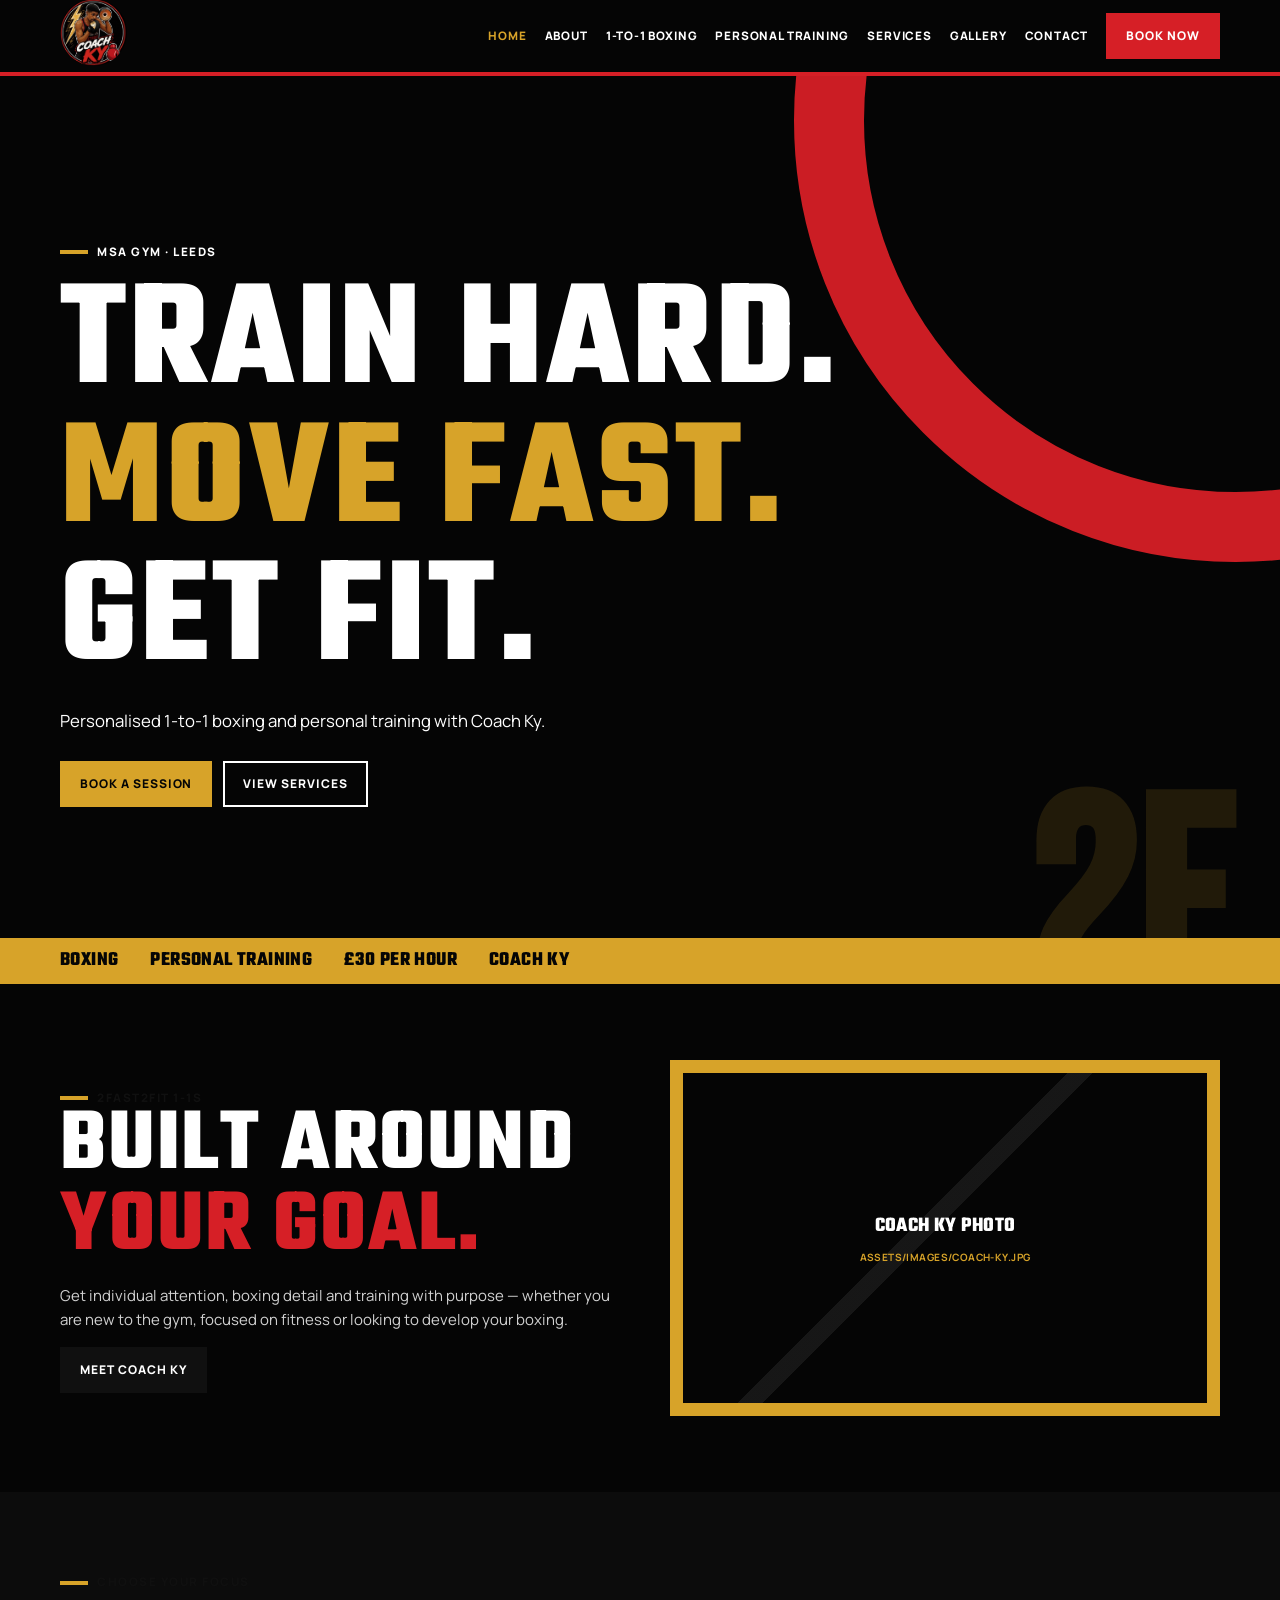
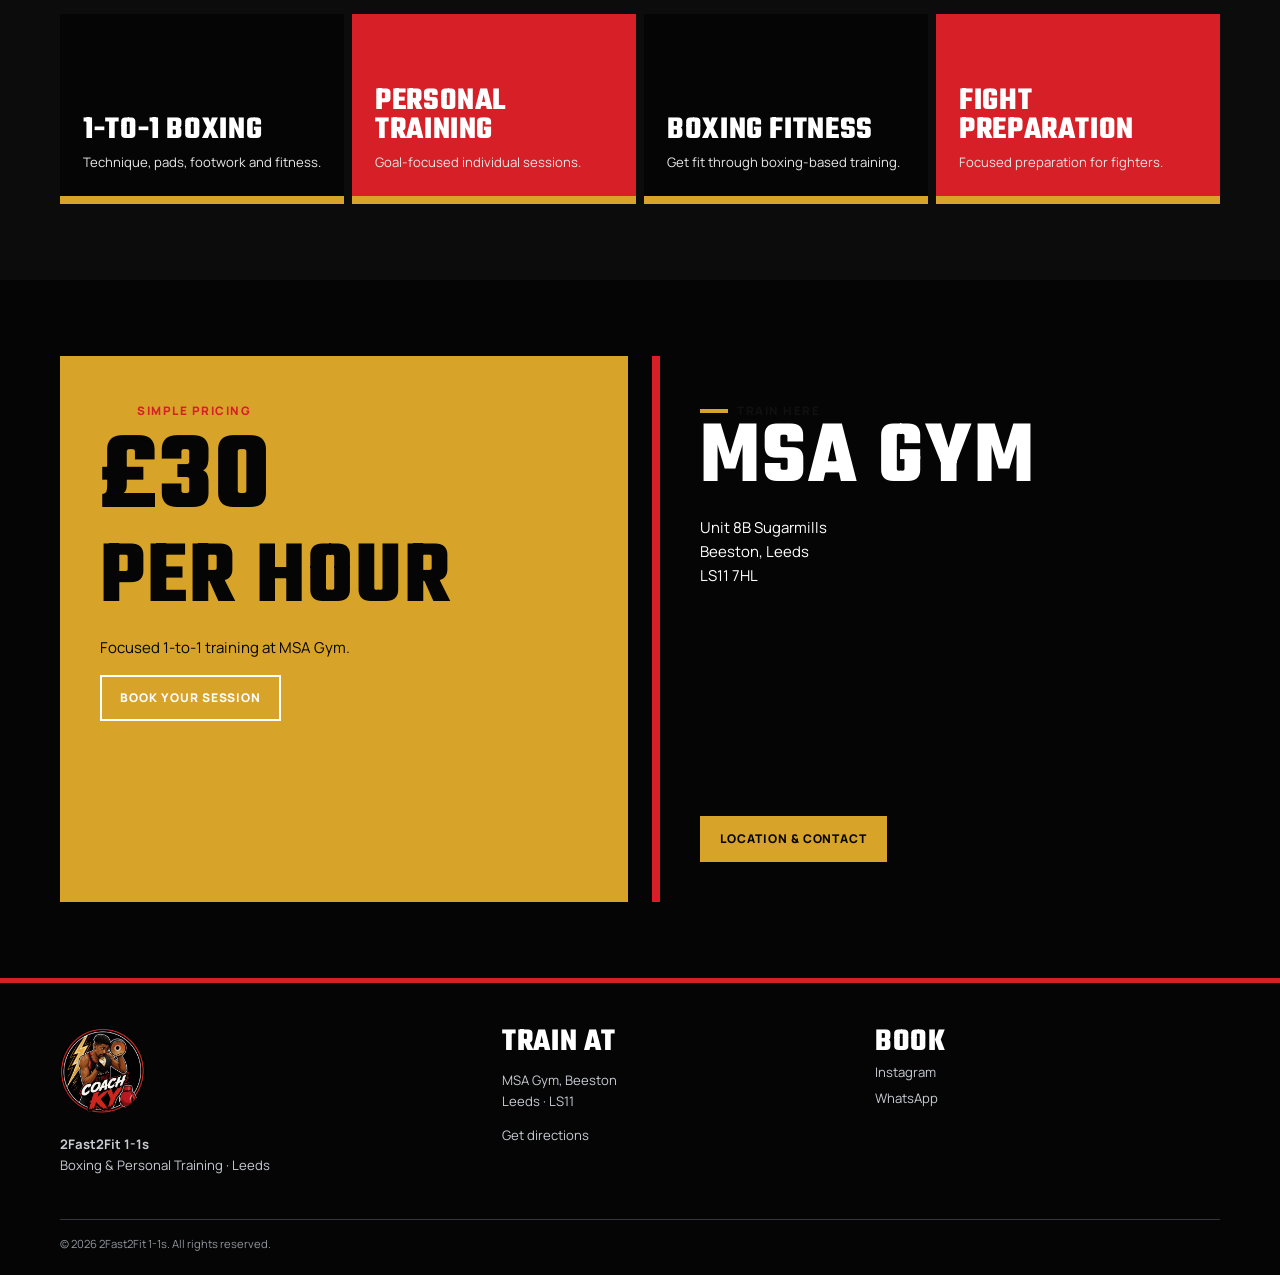
<file: index.html>
<!doctype html><html lang="en"><head><meta charset="utf-8"><meta name="viewport" content="width=device-width,initial-scale=1"><title>2Fast2Fit | Boxing & PT Leeds</title><meta name="description" content="1-to-1 boxing and personal training with Coach Ky at MSA Gym, Leeds."><meta property="og:image" content="assets/brand/coach-ky-logo.jpeg"><link rel="icon" href="assets/brand/coach-ky-logo.jpeg"><link rel="stylesheet" href="assets/style.css"><link rel="stylesheet" href="assets/redesign.css"></head><body><div id="header"></div><main><section class="hero"><div class="wrap"><div><span class="eyebrow">MSA Gym · Leeds</span><h1>Train hard.<br><strong>Move fast.</strong><br>Get fit.</h1><p>Personalised 1-to-1 boxing and personal training with Coach Ky.</p><div class="actions"><a class="btn yellow" data-book>Book a session</a><a class="btn outline" href="services.html">View services</a></div></div></div></section><div class="band"><div class="wrap"><span>Boxing</span><span>Personal training</span><span>£30 per hour</span><span>Coach Ky</span></div></div><section><div class="wrap intro"><div><span class="eyebrow">2Fast2Fit 1-1s</span><h2>Built around <span style="color:var(--red)">your goal.</span></h2><p class="copy">Get individual attention, boxing detail and training with purpose — whether you are new to the gym, focused on fitness or looking to develop your boxing.</p><a class="btn blue" href="about.html">Meet Coach Ky</a></div><div class="frame"><div class="media"><span>Coach Ky photo<small>assets/images/coach-ky.jpg</small></span></div></div></div></section><section style="background:var(--soft)"><div class="wrap"><span class="eyebrow">Choose your focus</span><div class="cards" style="margin-top:22px"><a class="card" href="boxing.html"><h3>1-to-1 Boxing</h3><p>Technique, pads, footwork and fitness.</p></a><a class="card" href="personal-training.html"><h3>Personal Training</h3><p>Goal-focused individual sessions.</p></a><a class="card" href="services.html"><h3>Boxing Fitness</h3><p>Get fit through boxing-based training.</p></a><a class="card" href="services.html"><h3>Fight Preparation</h3><p>Focused preparation for fighters.</p></a></div></div></section><section><div class="wrap two"><div class="yellow-block"><span class="eyebrow">Simple pricing</span><span class="price">£30</span><h2>Per hour</h2><p>Focused 1-to-1 training at MSA Gym.</p><a class="btn outline" data-book>Book your session</a></div><div class="blue-block"><span class="eyebrow">Train here</span><h2>MSA Gym</h2><p class="copy">Unit 8B Sugarmills<br>Beeston, Leeds<br>LS11 7HL</p><a class="btn yellow" href="contact.html">Location & contact</a></div></div></section></main><div id="footer"></div><script src="assets/site.js"></script></body></html>
</file>
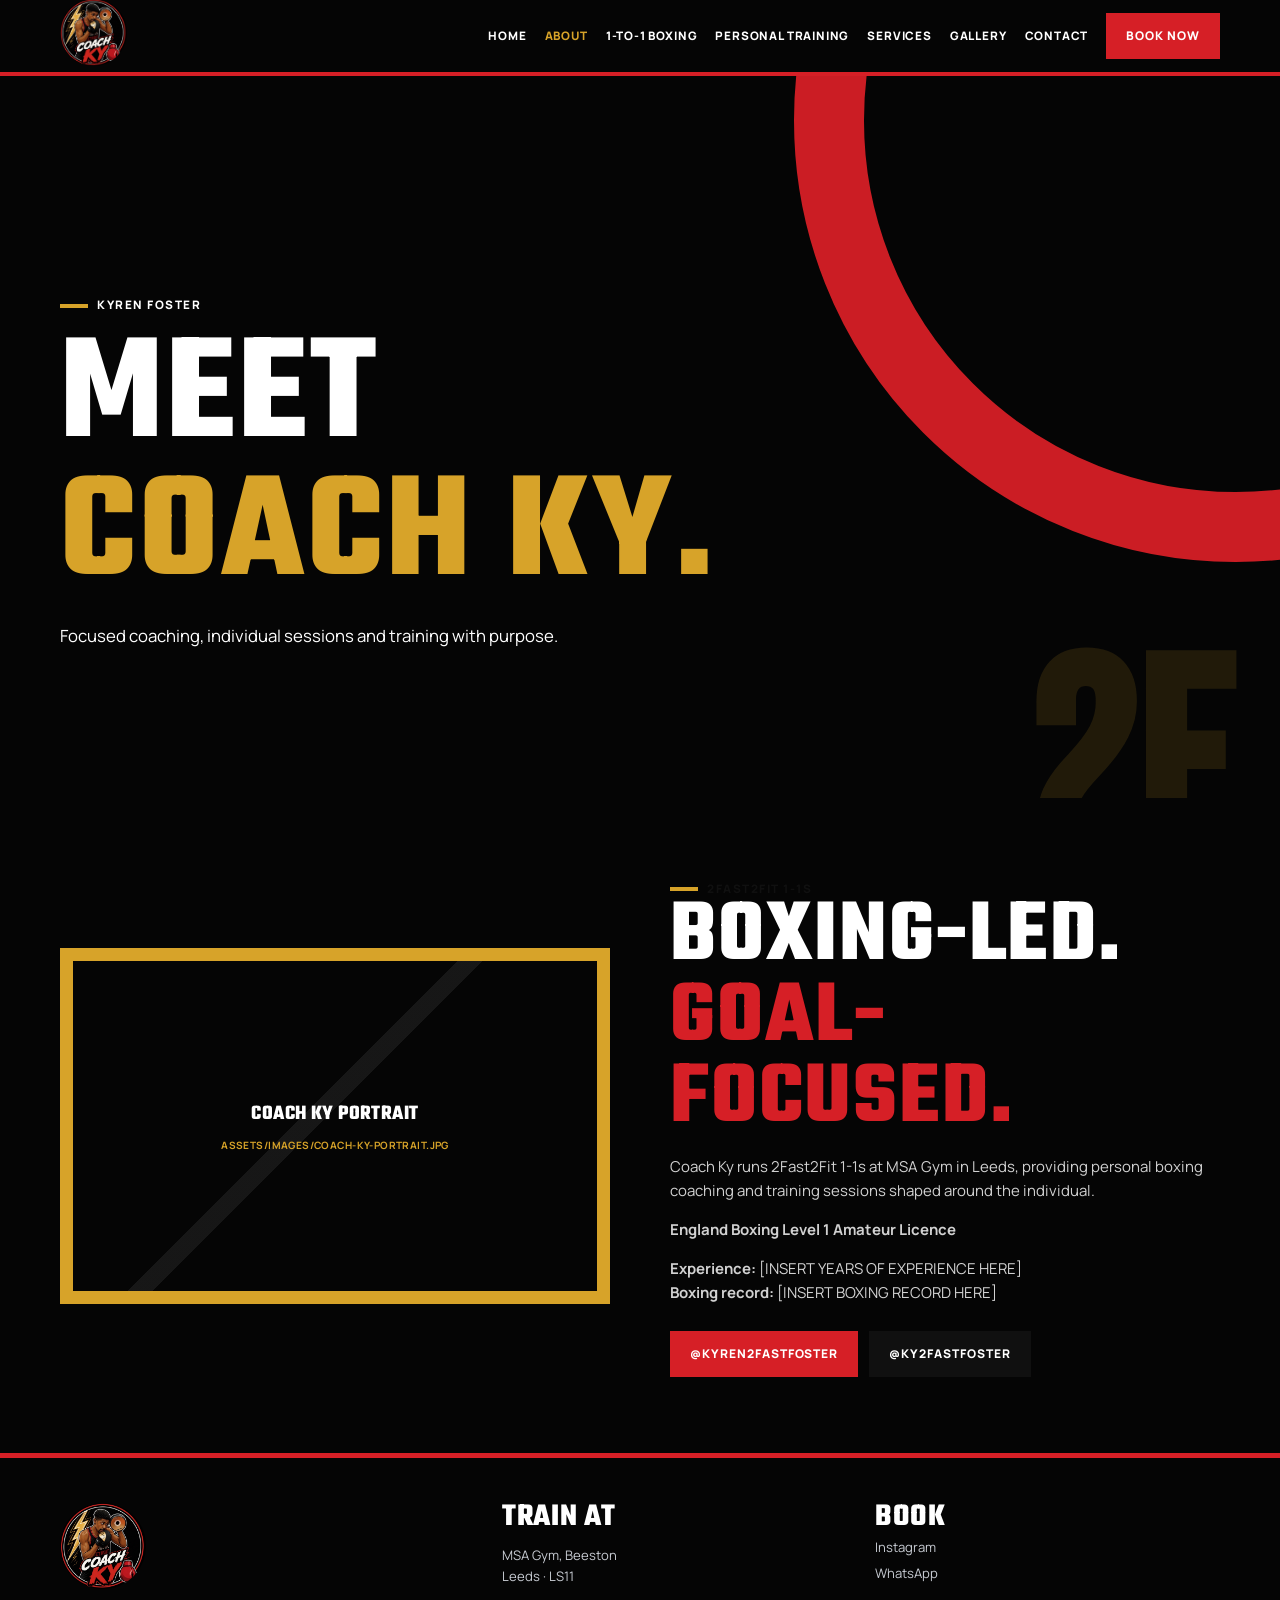
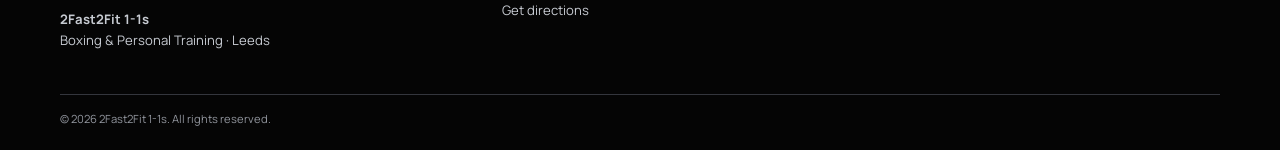
<file: about.html>
<!doctype html><html lang="en"><head><meta charset="utf-8"><meta name="viewport" content="width=device-width,initial-scale=1"><title>Meet Coach Ky | 2Fast2Fit</title><meta name="description" content="Meet Coach Ky, boxing and personal-training coach in Leeds."><link rel="icon" href="assets/brand/coach-ky-logo.jpeg"><link rel="stylesheet" href="assets/style.css"><link rel="stylesheet" href="assets/redesign.css"></head><body><div id="header"></div><main><section class="hero"><div class="wrap"><div><span class="eyebrow">Kyren Foster</span><h1>Meet<br><strong>Coach Ky.</strong></h1><p>Focused coaching, individual sessions and training with purpose.</p></div></div></section><section><div class="wrap intro"><div class="frame"><div class="media"><span>Coach Ky portrait<small>assets/images/coach-ky-portrait.jpg</small></span></div></div><div><span class="eyebrow">2Fast2Fit 1-1s</span><h2>Boxing-led.<br><span style="color:var(--red)">Goal-focused.</span></h2><p class="copy">Coach Ky runs 2Fast2Fit 1-1s at MSA Gym in Leeds, providing personal boxing coaching and training sessions shaped around the individual.</p><p><b>England Boxing Level 1 Amateur Licence</b></p><p><b>Experience:</b> [INSERT YEARS OF EXPERIENCE HERE]<br><b>Boxing record:</b> [INSERT BOXING RECORD HERE]</p><div class="actions"><a class="btn" data-insta>@kyren2fastfoster</a><a class="btn blue" href="https://www.tiktok.com/@ky2fastfoster/" target="_blank">@ky2fastfoster</a></div></div></div></section></main><div id="footer"></div><script src="assets/site.js"></script></body></html>
</file>
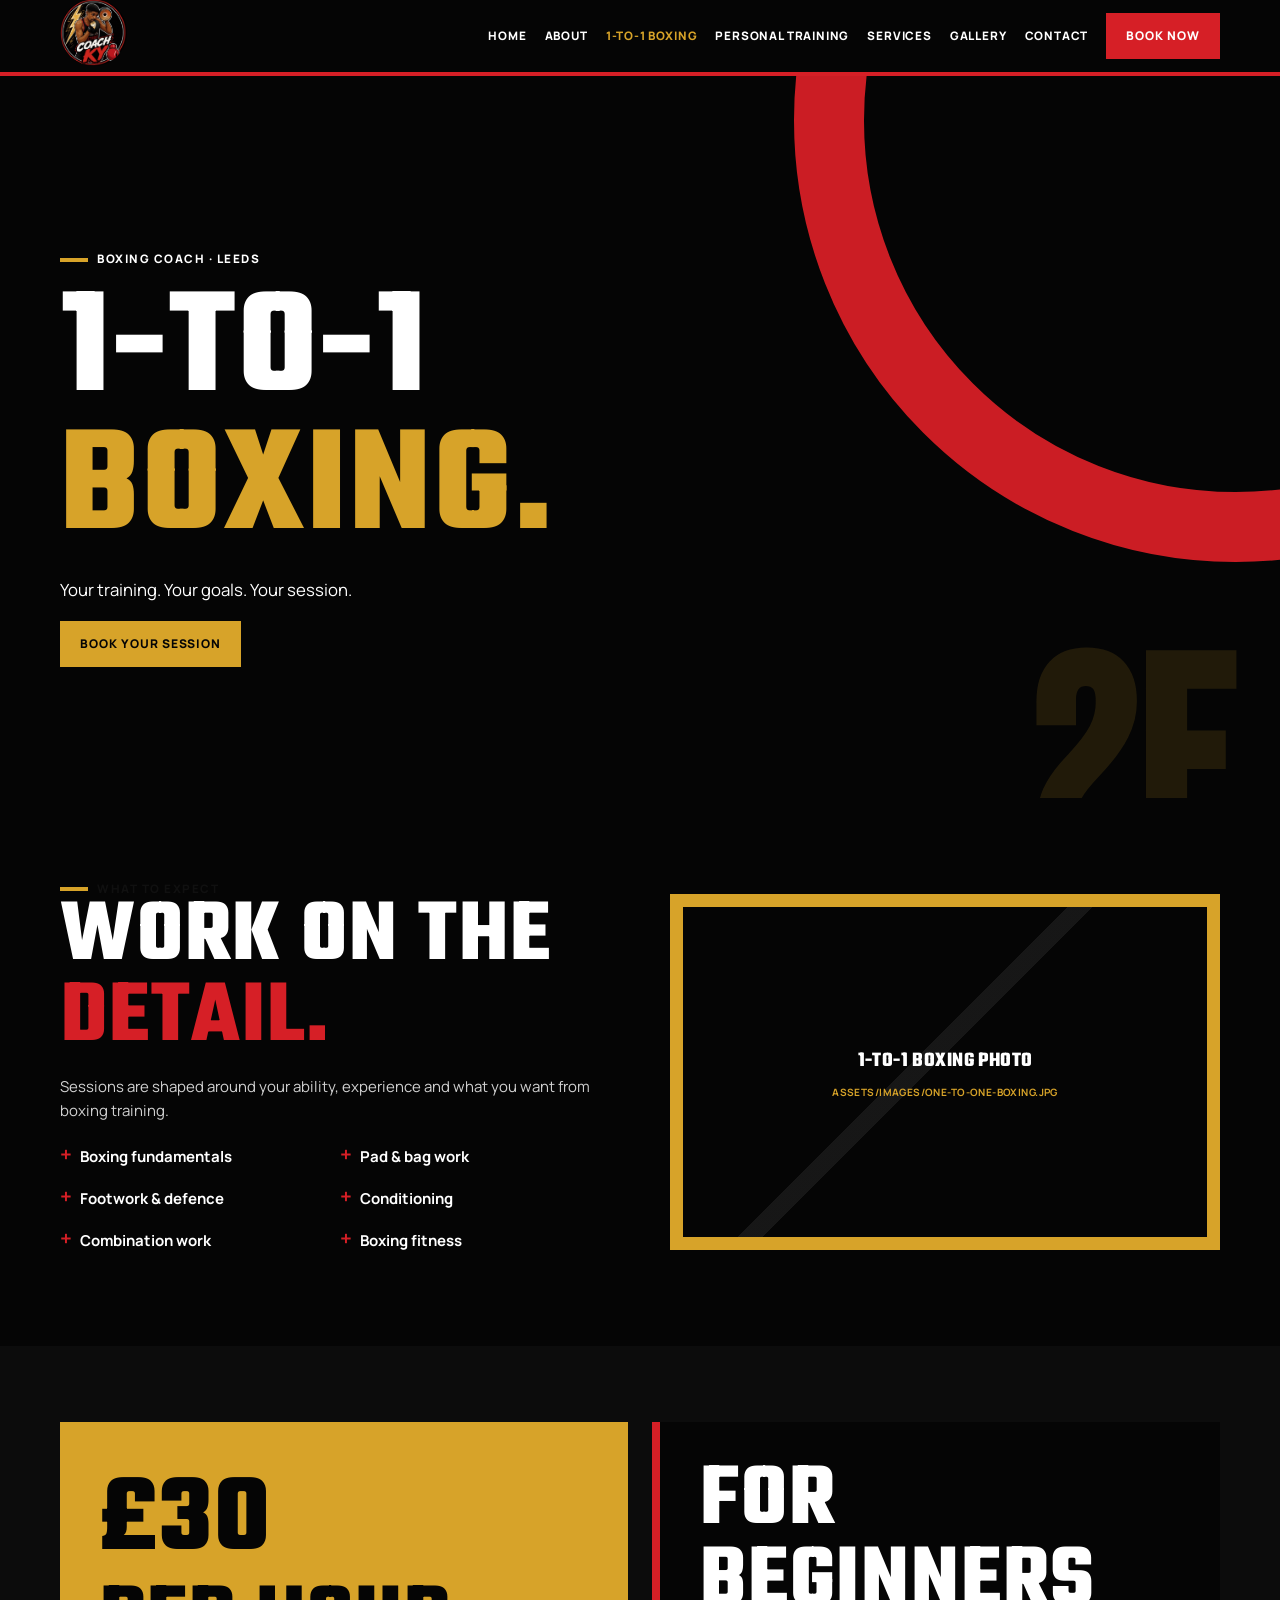
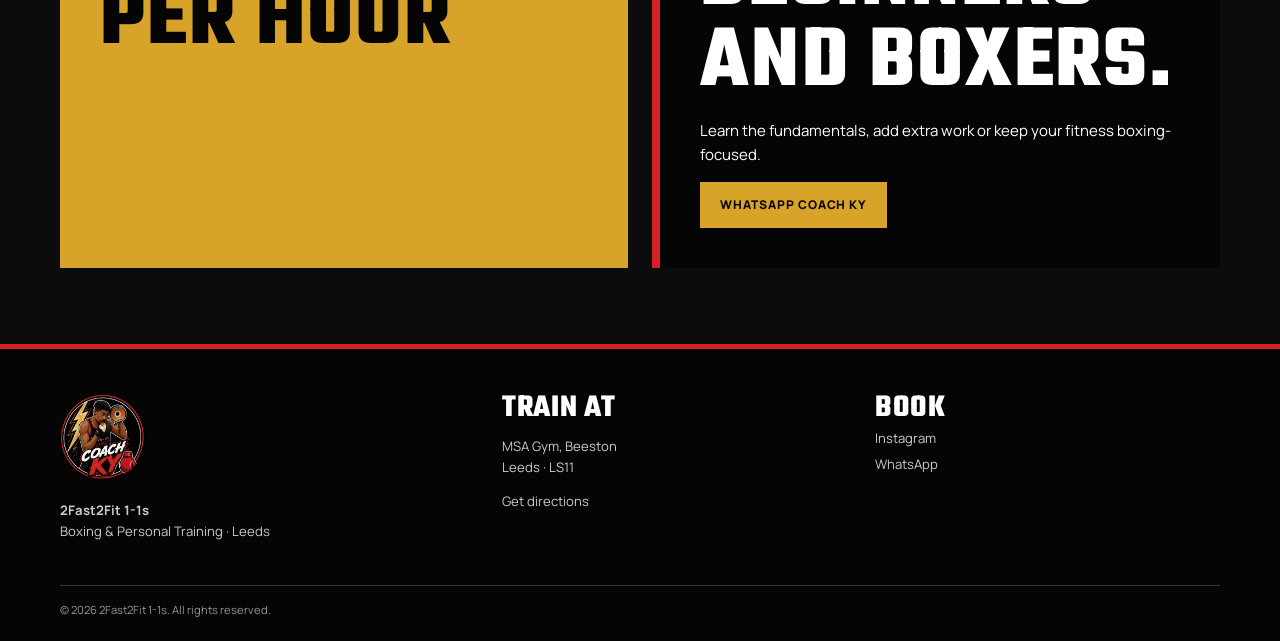
<file: boxing.html>
<!doctype html><html lang="en"><head><meta charset="utf-8"><meta name="viewport" content="width=device-width,initial-scale=1"><title>1-to-1 Boxing Leeds | 2Fast2Fit</title><meta name="description" content="Personalised 1-to-1 boxing sessions in Leeds with Coach Ky."><link rel="icon" href="assets/brand/coach-ky-logo.jpeg"><link rel="stylesheet" href="assets/style.css"><link rel="stylesheet" href="assets/redesign.css"></head><body><div id="header"></div><main><section class="hero"><div class="wrap"><div><span class="eyebrow">Boxing coach · Leeds</span><h1>1-to-1<br><strong>Boxing.</strong></h1><p>Your training. Your goals. Your session.</p><a class="btn yellow" data-book>Book your session</a></div></div></section><section><div class="wrap intro"><div><span class="eyebrow">What to expect</span><h2>Work on the <span style="color:var(--red)">detail.</span></h2><p class="copy">Sessions are shaped around your ability, experience and what you want from boxing training.</p><ul class="short-list"><li>Boxing fundamentals</li><li>Pad & bag work</li><li>Footwork & defence</li><li>Conditioning</li><li>Combination work</li><li>Boxing fitness</li></ul></div><div class="frame"><div class="media"><span>1-to-1 boxing photo<small>assets/images/one-to-one-boxing.jpg</small></span></div></div></div></section><section style="background:var(--soft)"><div class="wrap two"><div class="yellow-block"><span class="price">£30</span><h2>Per hour</h2></div><div class="blue-block"><h2>For beginners<br>and boxers.</h2><p class="copy">Learn the fundamentals, add extra work or keep your fitness boxing-focused.</p><a class="btn yellow" data-book>WhatsApp Coach Ky</a></div></div></section></main><div id="footer"></div><script src="assets/site.js"></script></body></html>
</file>
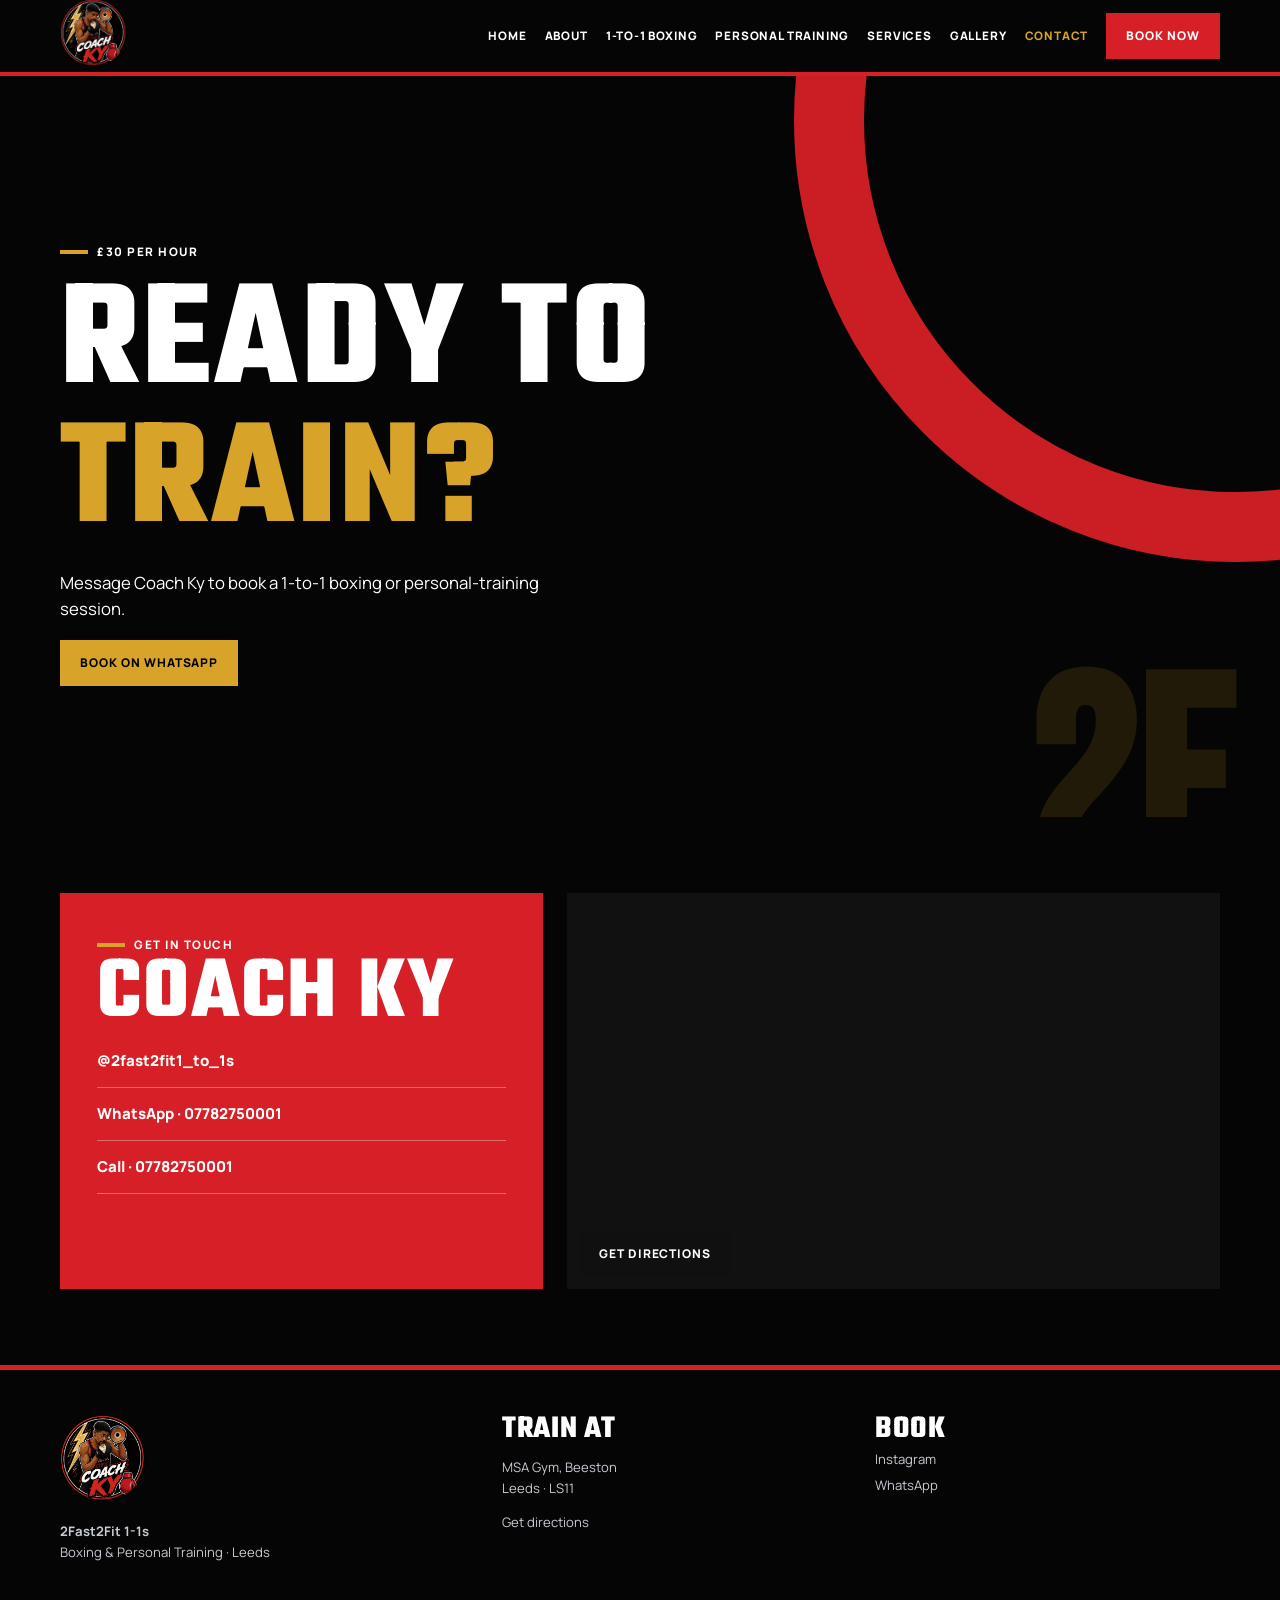
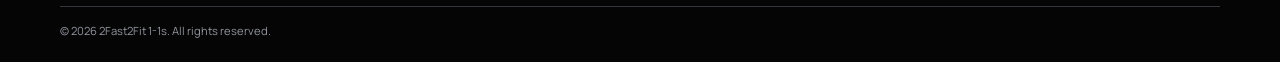
<file: contact.html>
<!doctype html><html lang="en"><head><meta charset="utf-8"><meta name="viewport" content="width=device-width,initial-scale=1"><title>Book a Session | 2Fast2Fit Leeds</title><meta name="description" content="Book a boxing or personal-training session with Coach Ky in Leeds."><link rel="icon" href="assets/brand/coach-ky-logo.jpeg"><link rel="stylesheet" href="assets/style.css"><link rel="stylesheet" href="assets/redesign.css"></head><body><div id="header"></div><main><section class="hero"><div class="wrap"><div><span class="eyebrow">£30 per hour</span><h1>Ready to<br><strong>train?</strong></h1><p>Message Coach Ky to book a 1-to-1 boxing or personal-training session.</p><a class="btn yellow" data-book>Book on WhatsApp</a></div></div></section><section><div class="wrap contact"><div class="contact-panel"><span class="eyebrow">Get in touch</span><h2>Coach Ky</h2><div class="contact-links"><a data-insta>@2fast2fit1_to_1s</a><a data-book>WhatsApp · 07782750001</a><a href="tel:07782750001">Call · 07782750001</a></div></div><div class="map-area"><iframe class="map" title="MSA Gym, Beeston, Leeds" src="https://www.google.com/maps?q=MSA%20Gym%2C%20Beeston%2C%20Leeds%2C%20LS11&output=embed" loading="lazy"></iframe><div class="actions"><a class="btn blue" href="https://www.google.com/maps/search/?api=1&query=MSA%20Gym%2C%20Beeston%2C%20Leeds%2C%20LS11" target="_blank">Get directions</a></div></div></div></section></main><div id="footer"></div><script src="assets/site.js"></script></body></html>
</file>
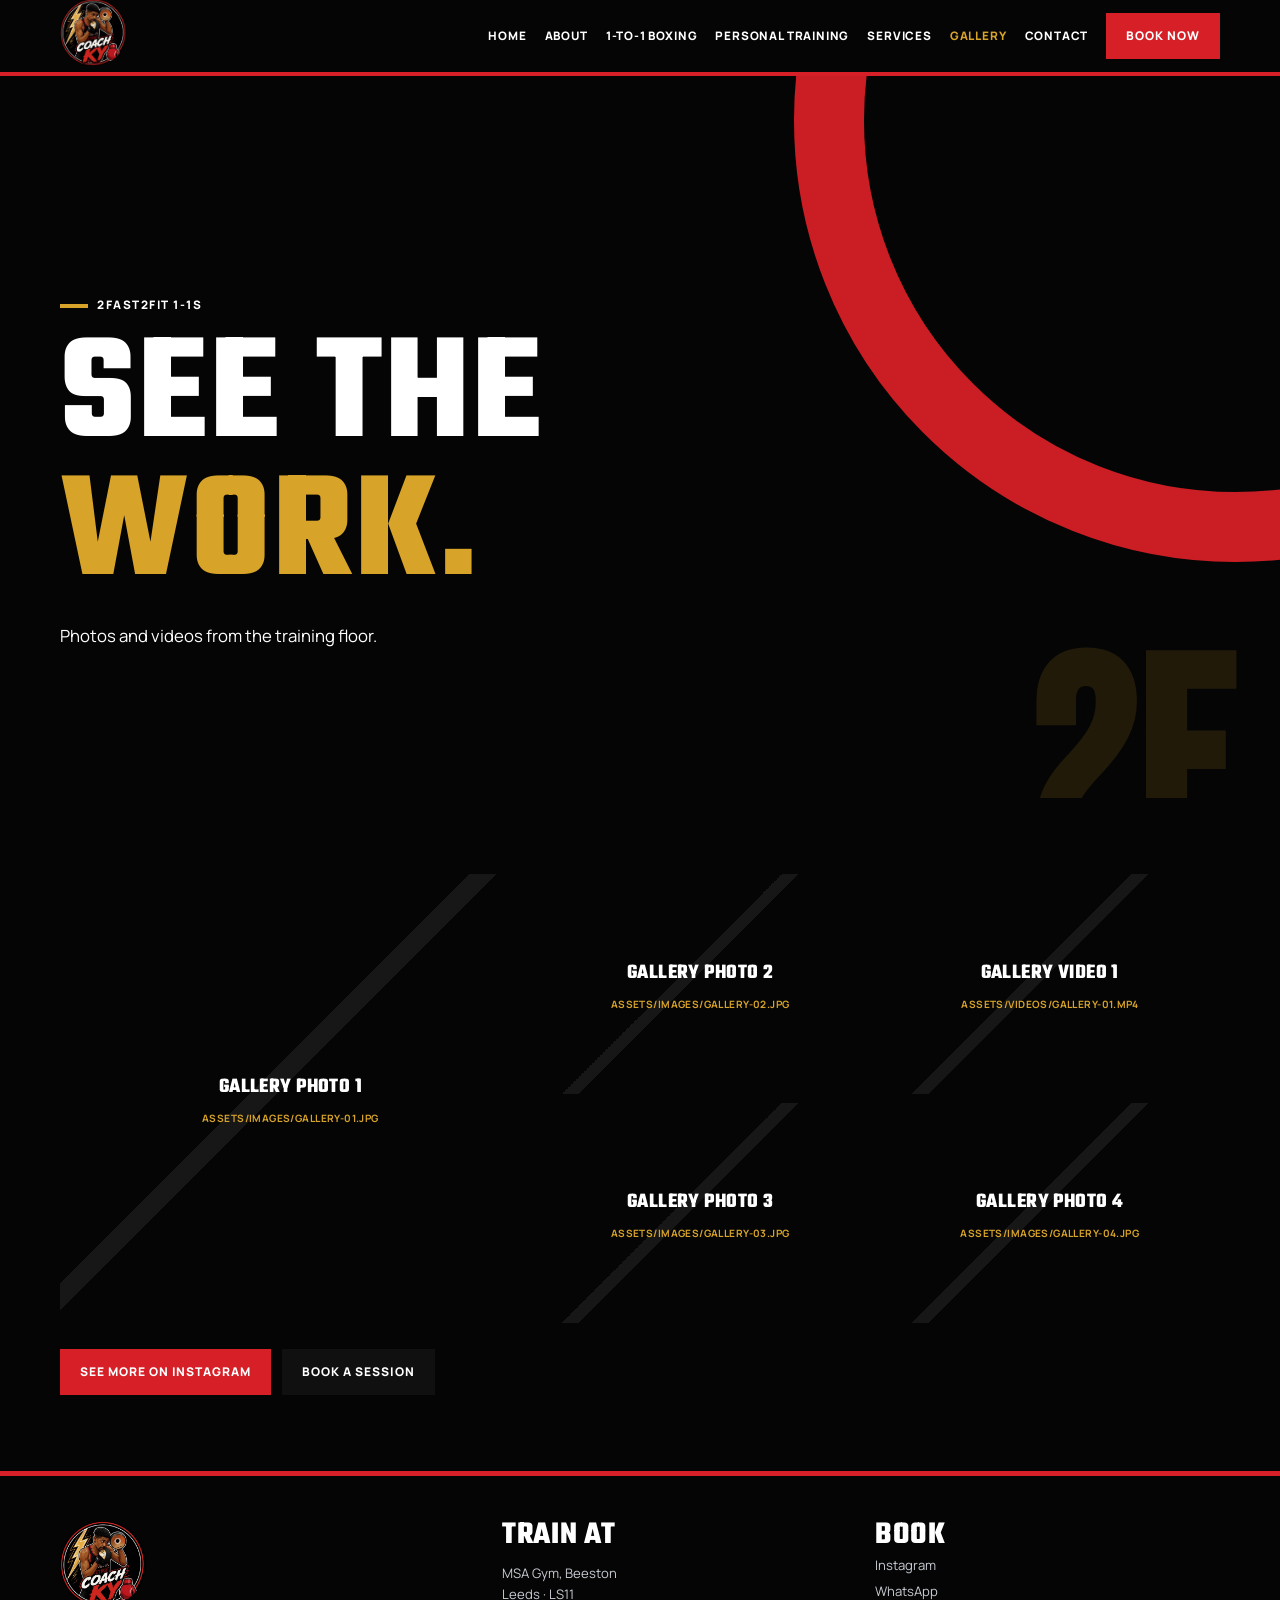
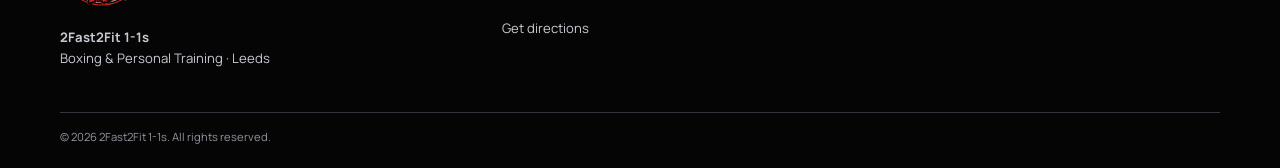
<file: gallery.html>
<!doctype html><html lang="en"><head><meta charset="utf-8"><meta name="viewport" content="width=device-width,initial-scale=1"><title>Gallery | 2Fast2Fit Leeds</title><meta name="description" content="Training gallery for 2Fast2Fit 1-1s in Leeds."><link rel="icon" href="assets/brand/coach-ky-logo.jpeg"><link rel="stylesheet" href="assets/style.css"><link rel="stylesheet" href="assets/redesign.css"></head><body><div id="header"></div><main><section class="hero"><div class="wrap"><div><span class="eyebrow">2Fast2Fit 1-1s</span><h1>See the<br><strong>work.</strong></h1><p>Photos and videos from the training floor.</p></div></div></section><section><div class="wrap"><div class="gallery"><div class="media"><span>Gallery photo 1<small>assets/images/gallery-01.jpg</small></span></div><div class="media"><span>Gallery photo 2<small>assets/images/gallery-02.jpg</small></span></div><div class="media"><span>Gallery video 1<small>assets/videos/gallery-01.mp4</small></span></div><div class="media"><span>Gallery photo 3<small>assets/images/gallery-03.jpg</small></span></div><div class="media"><span>Gallery photo 4<small>assets/images/gallery-04.jpg</small></span></div></div><div class="actions"><a class="btn" data-insta>See more on Instagram</a><a class="btn blue" data-book>Book a session</a></div></div></section></main><div id="footer"></div><script src="assets/site.js"></script></body></html>
</file>
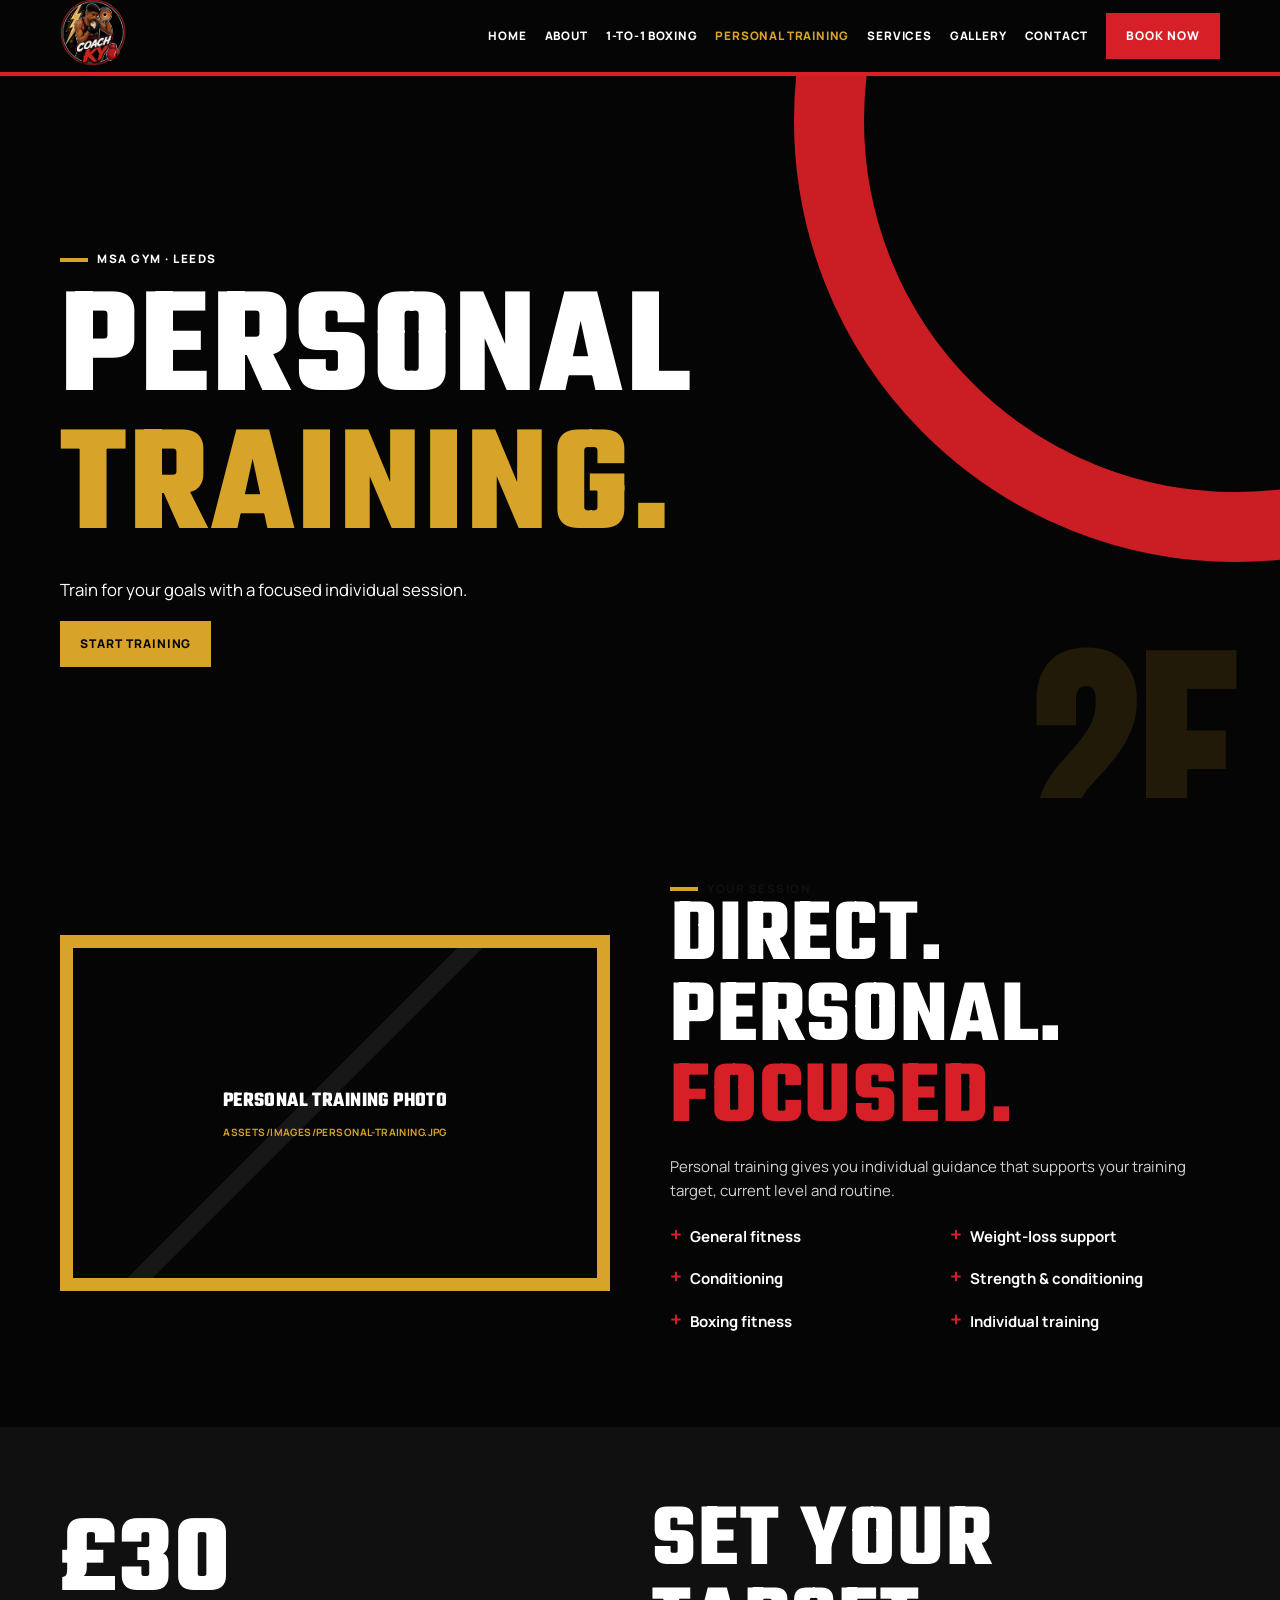
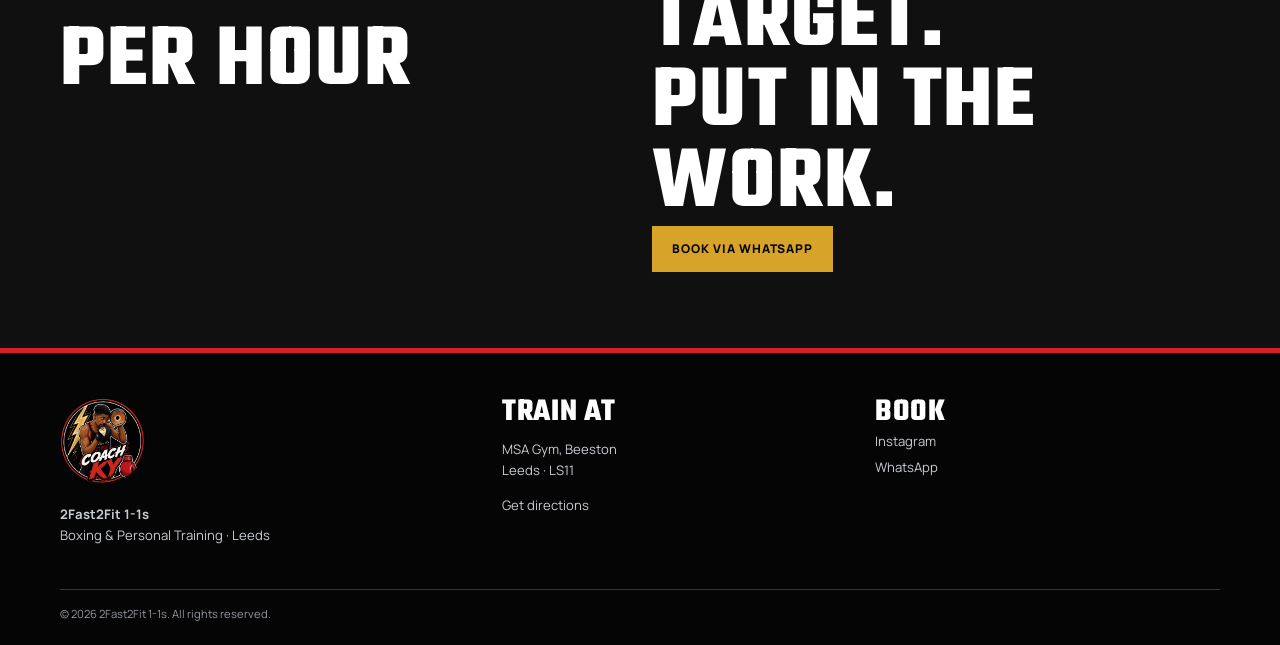
<file: personal-training.html>
<!doctype html><html lang="en"><head><meta charset="utf-8"><meta name="viewport" content="width=device-width,initial-scale=1"><title>Personal Training Leeds | 2Fast2Fit</title><meta name="description" content="Personal training with Coach Ky at MSA Gym, Leeds."><link rel="icon" href="assets/brand/coach-ky-logo.jpeg"><link rel="stylesheet" href="assets/style.css"><link rel="stylesheet" href="assets/redesign.css"></head><body><div id="header"></div><main><section class="hero"><div class="wrap"><div><span class="eyebrow">MSA Gym · Leeds</span><h1>Personal<br><strong>Training.</strong></h1><p>Train for your goals with a focused individual session.</p><a class="btn yellow" data-book>Start training</a></div></div></section><section><div class="wrap intro"><div class="frame"><div class="media"><span>Personal training photo<small>assets/images/personal-training.jpg</small></span></div></div><div><span class="eyebrow">Your session</span><h2>Direct. Personal.<br><span style="color:var(--red)">Focused.</span></h2><p class="copy">Personal training gives you individual guidance that supports your training target, current level and routine.</p><ul class="short-list"><li>General fitness</li><li>Weight-loss support</li><li>Conditioning</li><li>Strength & conditioning</li><li>Boxing fitness</li><li>Individual training</li></ul></div></div></section><section style="background:var(--blue);color:#fff"><div class="wrap two"><div><span class="price">£30</span><h2>Per hour</h2></div><div><h2>Set your target.<br>Put in the work.</h2><a class="btn yellow" data-book>Book via WhatsApp</a></div></div></section></main><div id="footer"></div><script src="assets/site.js"></script></body></html>
</file>
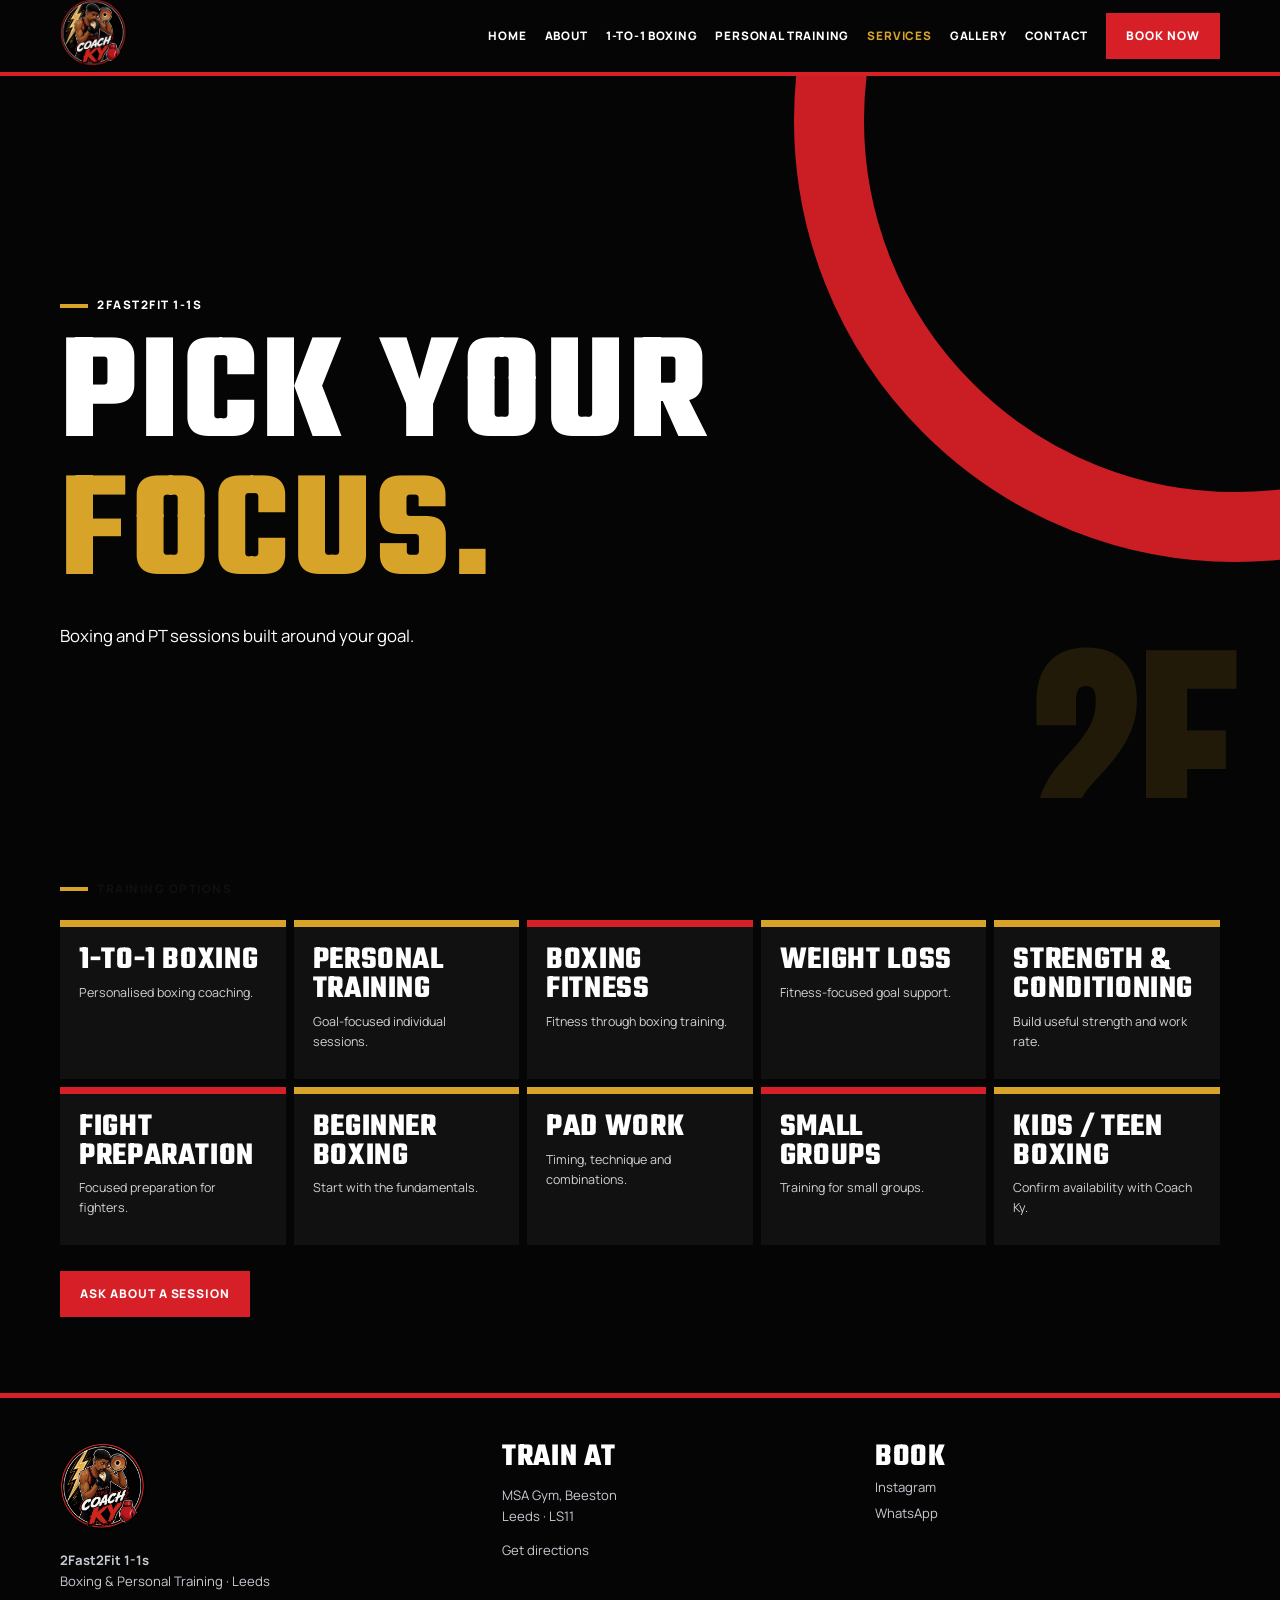
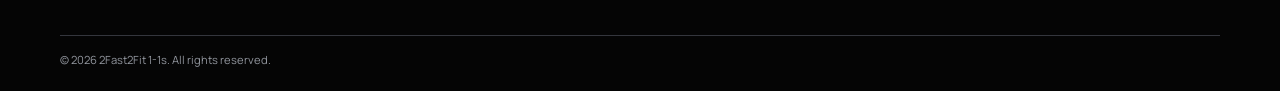
<file: services.html>
<!doctype html><html lang="en"><head><meta charset="utf-8"><meta name="viewport" content="width=device-width,initial-scale=1"><title>Services | 2Fast2Fit Leeds</title><meta name="description" content="Boxing and personal-training services with Coach Ky in Leeds."><link rel="icon" href="assets/brand/coach-ky-logo.jpeg"><link rel="stylesheet" href="assets/style.css"><link rel="stylesheet" href="assets/redesign.css"></head><body><div id="header"></div><main><section class="hero"><div class="wrap"><div><span class="eyebrow">2Fast2Fit 1-1s</span><h1>Pick your<br><strong>focus.</strong></h1><p>Boxing and PT sessions built around your goal.</p></div></div></section><section><div class="wrap"><span class="eyebrow">Training options</span><div class="service-grid" style="margin-top:22px"><div class="service"><h3>1-to-1 Boxing</h3><p>Personalised boxing coaching.</p></div><div class="service"><h3>Personal Training</h3><p>Goal-focused individual sessions.</p></div><div class="service"><h3>Boxing Fitness</h3><p>Fitness through boxing training.</p></div><div class="service"><h3>Weight Loss</h3><p>Fitness-focused goal support.</p></div><div class="service"><h3>Strength & Conditioning</h3><p>Build useful strength and work rate.</p></div><div class="service"><h3>Fight Preparation</h3><p>Focused preparation for fighters.</p></div><div class="service"><h3>Beginner Boxing</h3><p>Start with the fundamentals.</p></div><div class="service"><h3>Pad Work</h3><p>Timing, technique and combinations.</p></div><div class="service"><h3>Small Groups</h3><p>Training for small groups.</p></div><div class="service"><h3>Kids / Teen Boxing</h3><p>Confirm availability with Coach Ky.</p></div></div><div class="actions"><a class="btn" data-book>Ask about a session</a></div></div></section></main><div id="footer"></div><script src="assets/site.js"></script></body></html>
</file>
<file: assets/style.css>
@import url('https://fonts.googleapis.com/css2?family=Bebas+Neue&family=Manrope:wght@400;500;600;700;800&display=swap');
:root{--red:#e4232c;--yellow:#ffd400;--blue:#0756ad;--ink:#0d0e12;--white:#fff;--soft:#f4f5f7}*{box-sizing:border-box}html{scroll-behavior:smooth}body{margin:0;font:15px/1.6 Manrope,Arial;color:var(--ink)}a{text-decoration:none;color:inherit}.wrap{width:min(1160px,calc(100% - 34px));margin:auto}h1,h2,h3{font-family:'Bebas Neue',Impact,sans-serif;text-transform:uppercase;line-height:.9;letter-spacing:.025em;margin:0}h1{font-size:clamp(4.6rem,12vw,10rem)}h2{font-size:clamp(3.2rem,7vw,5.6rem)}h3{font-size:2rem}.eyebrow{display:inline-flex;align-items:center;gap:9px;color:var(--blue);font-size:.73rem;font-weight:800;text-transform:uppercase;letter-spacing:.13em}.eyebrow:before{content:'';width:28px;height:4px;background:var(--yellow)}.header{height:76px;background:var(--white);border-bottom:4px solid var(--yellow);position:sticky;top:0;z-index:20}.nav{height:100%;display:flex;justify-content:space-between;align-items:center;gap:18px}.logo img{width:122px;height:66px;object-fit:contain}.navlinks{display:flex;align-items:center;gap:18px;font-size:.73rem;text-transform:uppercase;font-weight:800;letter-spacing:.07em}.navlinks a:hover,.navlinks a.active{color:var(--red)}.btn{display:inline-flex;justify-content:center;align-items:center;min-height:46px;padding:10px 18px;background:var(--red);color:#fff;border:2px solid var(--red);font-size:.75rem;line-height:1;text-transform:uppercase;font-weight:800;letter-spacing:.08em;cursor:pointer;transition:.2s}.btn:hover{background:var(--blue);border-color:var(--blue);transform:translateY(-2px)}.btn.yellow{background:var(--yellow);color:var(--ink);border-color:var(--yellow)}.btn.blue{background:var(--blue);border-color:var(--blue)}.btn.outline{background:transparent;border-color:currentColor}.menu{display:none;background:var(--yellow);border:0;font-size:1.5rem;width:44px;height:42px}.hero{color:#fff;background:var(--red);position:relative;overflow:hidden}.hero:before{content:'';position:absolute;width:58vw;height:58vw;right:-31vw;top:-31vw;border:70px solid var(--yellow);border-radius:50%;opacity:.95}.hero:after{content:'2F';position:absolute;right:4%;bottom:-.25em;font:900 17rem/.7 'Bebas Neue';color:#00000018}.hero .wrap{min-height:570px;padding:85px 0 55px;position:relative;z-index:1;display:flex;align-items:end}.hero .eyebrow{color:#fff}.hero .eyebrow:before{background:var(--yellow)}.hero h1{max-width:830px;margin:15px 0}.hero h1 strong{color:var(--yellow);font-weight:inherit}.hero p{max-width:540px;font-size:1.05rem}.actions{display:flex;gap:11px;flex-wrap:wrap;margin-top:26px}.hero .btn.outline{color:#fff}.band{background:var(--yellow);padding:13px 0;font:1.25rem/1 'Bebas Neue';letter-spacing:.08em;text-transform:uppercase}.band span{margin-right:32px}section{padding:76px 0}.intro{display:grid;grid-template-columns:1fr 1fr;gap:60px;align-items:center}.intro p,.copy{color:#51545c;max-width:580px}.frame{background:var(--blue);padding:13px;position:relative}.media{min-height:330px;background:var(--ink);color:#fff;display:grid;place-items:center;text-align:center;padding:25px;position:relative;overflow:hidden}.media:before{content:'';position:absolute;inset:0;background:linear-gradient(135deg,transparent 0 45%,#ffffff12 45% 48%,transparent 48%)}.media span{position:relative;font:1.3rem 'Bebas Neue';letter-spacing:.09em;text-transform:uppercase}.media small{display:block;margin-top:9px;color:var(--yellow);font:700 .63rem Manrope}.cards{display:grid;grid-template-columns:repeat(4,1fr);gap:8px}.card{padding:23px;background:var(--ink);color:#fff;min-height:190px;border-bottom:8px solid var(--yellow);display:flex;flex-direction:column;justify-content:flex-end;transition:.2s}.card:nth-child(even){background:var(--red)}.card:hover{transform:translateY(-5px);background:var(--blue)}.card p{font-size:.82rem;margin:7px 0 0;color:#e8e8e8}.two{display:grid;grid-template-columns:1fr 1fr;gap:24px}.yellow-block{background:var(--yellow);padding:40px}.blue-block{background:var(--blue);color:#fff;padding:40px}.blue-block .copy{color:#eef4ff}.price{font:7rem/.75 'Bebas Neue';display:block;margin:18px 0}.short-list{padding:0;list-style:none;display:grid;grid-template-columns:1fr 1fr;gap:9px}.short-list li{font-weight:700}.short-list li:before{content:'+';color:var(--red);font-size:1.3rem;margin-right:8px}.service-grid{display:grid;grid-template-columns:repeat(5,1fr);gap:8px}.service{padding:19px;background:var(--soft);border-top:7px solid var(--yellow);min-height:135px}.service:nth-child(3n){border-color:var(--blue)}.service p{font-size:.78rem;margin:8px 0;color:#5d6067}.gallery{display:grid;grid-template-columns:1.15fr .85fr .85fr;gap:9px}.gallery .media{min-height:220px}.gallery .media:first-child{grid-row:span 2;min-height:449px}.map{height:300px;border:0;width:100%;display:block}.contact{display:grid;grid-template-columns:.85fr 1.15fr;gap:24px}.contact-panel{background:var(--red);color:#fff;padding:37px}.contact-panel .eyebrow{color:#fff}.contact-panel .eyebrow:before{background:var(--yellow)}.contact-links a{display:block;padding:14px 0;border-bottom:1px solid #ffffff55;font-weight:800}.contact-links a:hover{color:var(--yellow)}.map-area{background:var(--soft);padding:12px}.footer{background:var(--ink);color:#fff;padding:45px 0 22px}.foot{display:grid;grid-template-columns:1.2fr 1fr 1fr;gap:28px}.footer img{width:125px;background:#fff;border-radius:50%}.footer p,.footer a{font-size:.82rem;color:#c7cbd2}.footer a{display:block;margin:5px 0}.footer a:hover{color:var(--yellow)}.copyright{border-top:1px solid #34363d;margin-top:30px;padding-top:15px;color:#92969e;font-size:.7rem}@media(max-width:900px){.navlinks{display:none}.navlinks.open{display:flex;position:absolute;top:72px;right:0;left:0;background:#fff;flex-direction:column;padding:20px;border-bottom:4px solid var(--yellow);align-items:stretch}.navlinks.open a{padding:9px}.menu{display:block}.cards{grid-template-columns:repeat(2,1fr)}.service-grid{grid-template-columns:repeat(3,1fr)}.intro,.contact{grid-template-columns:1fr;gap:30px}}@media(max-width:600px){.header{height:68px}.logo img{height:57px;width:105px}.hero .wrap{min-height:510px;padding:70px 0 45px}.hero:before{width:90vw;height:90vw;right:-50vw;top:-46vw;border-width:38px}section{padding:55px 0}.two,.foot{grid-template-columns:1fr}.cards{grid-template-columns:1fr 1fr}.card{min-height:155px;padding:17px}.service-grid{grid-template-columns:1fr 1fr}.gallery{grid-template-columns:1fr 1fr}.gallery .media:first-child{grid-column:span 2;grid-row:auto;min-height:250px}.short-list{grid-template-columns:1fr}.map{height:260px}.yellow-block,.blue-block,.contact-panel{padding:29px}}
</file>
<file: assets/redesign.css>
@import url('https://fonts.googleapis.com/css2?family=Teko:wght@500;600;700&display=swap');
:root{--red:#d61f26;--yellow:#d7a329;--blue:#101010;--ink:#050505;--white:#fff;--soft:#0c0c0c}body,section{background:var(--ink);color:var(--white)}h1,h2,h3,.price,.band,.media span{font-family:Teko,Impact,sans-serif;font-weight:700;letter-spacing:.02em}.header{background:var(--ink);border-bottom-color:var(--red)}.navlinks{color:var(--white)}.navlinks a:hover,.navlinks a.active{color:var(--yellow)}.navlinks.open{background:var(--ink);color:var(--white)}.btn:hover{background:var(--yellow);border-color:var(--yellow);color:var(--ink)}.hero{background:var(--ink)}.hero:before{border-color:var(--red)}.hero:after{color:#d7a32922}.hero h1 strong{color:var(--yellow)}.band{background:var(--yellow);color:var(--ink)}.frame{background:var(--yellow)}.intro p,.copy{color:#d1d1d1}.card:hover,.blue-block{background:var(--ink)}.blue-block{border-left:8px solid var(--red)}.blue-block .copy{color:#fff}.service{background:#111;color:#fff}.service p{color:#d2d2d2}.service:nth-child(3n){border-color:var(--red)}.map-area{background:#111}.footer{border-top:5px solid var(--red)}.logo img{width:67px;height:67px;border-radius:50%;object-fit:cover}.footer img{width:86px;height:86px;object-fit:cover}.yellow-block{background:var(--yellow);color:var(--ink)}.yellow-block .eyebrow{color:var(--red)}
</file>
